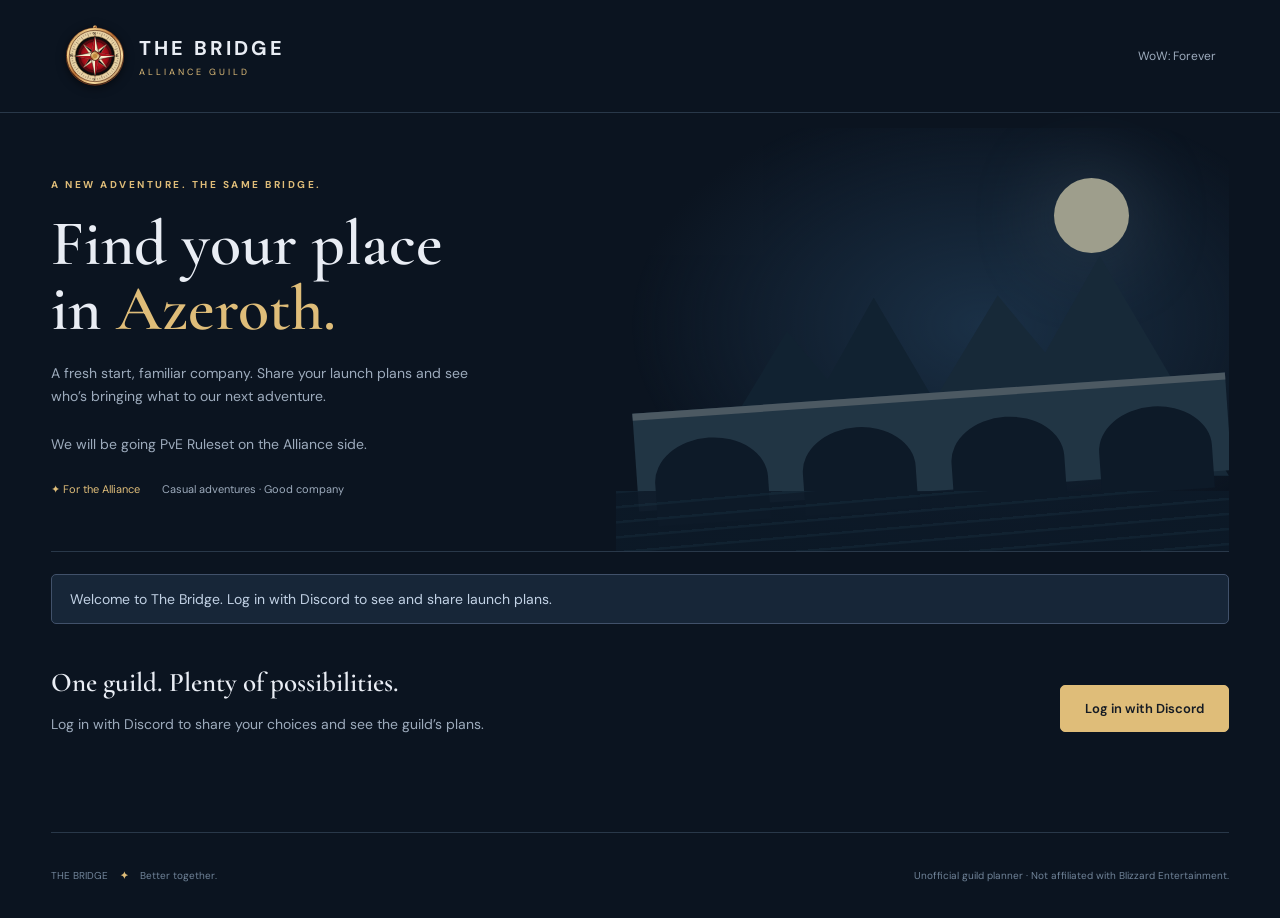
<file: index.html>
<!doctype html>
<html lang="en"><head><meta charset="utf-8"><meta name="viewport" content="width=device-width,initial-scale=1"><meta name="referrer" content="no-referrer"><title>The Bridge · Forever Launch Planner</title><link rel="stylesheet" href="style.css?v=20261029-status-2"><script src="config.js" defer></script><script src="app.js?v=20261029-status-2" defer></script></head>
<body><header><a class="brand" href="./"><svg class="guild-compass" viewBox="0 0 128 128" xmlns="http://www.w3.org/2000/svg" aria-hidden="true" focusable="false"><defs><linearGradient id="compass-gold" x1="0" y1="0" x2="1" y2="1"><stop stop-color="#6c3412"/><stop offset=".22" stop-color="#f7d28a"/><stop offset=".48" stop-color="#a75b22"/><stop offset=".72" stop-color="#ffe2a3"/><stop offset="1" stop-color="#6f3718"/></linearGradient><radialGradient id="compass-red"><stop stop-color="#d92329"/><stop offset=".7" stop-color="#a60c18"/><stop offset="1" stop-color="#390a0e"/></radialGradient></defs><rect x="60" y="1" width="8" height="10" rx="3" fill="url(#compass-gold)"/><circle cx="64" cy="65" r="59" fill="#24120b" stroke="#6b391f" stroke-width="2"/><circle cx="64" cy="64" r="58" fill="url(#compass-gold)"/><circle cx="64" cy="64" r="53" fill="#e8d2a5" stroke="#613820" stroke-width="1.5"/><g stroke="#49372a" stroke-width=".8"><path d="M64 15v7" transform="rotate(0 64 64)"/><path d="M64 15v3" transform="rotate(6 64 64)"/><path d="M64 15v3" transform="rotate(12 64 64)"/><path d="M64 15v7" transform="rotate(18 64 64)"/><path d="M64 15v3" transform="rotate(24 64 64)"/><path d="M64 15v3" transform="rotate(30 64 64)"/><path d="M64 15v7" transform="rotate(36 64 64)"/><path d="M64 15v3" transform="rotate(42 64 64)"/><path d="M64 15v3" transform="rotate(48 64 64)"/><path d="M64 15v7" transform="rotate(54 64 64)"/><path d="M64 15v3" transform="rotate(60 64 64)"/><path d="M64 15v3" transform="rotate(66 64 64)"/><path d="M64 15v7" transform="rotate(72 64 64)"/><path d="M64 15v3" transform="rotate(78 64 64)"/><path d="M64 15v3" transform="rotate(84 64 64)"/><path d="M64 15v7" transform="rotate(90 64 64)"/><path d="M64 15v3" transform="rotate(96 64 64)"/><path d="M64 15v3" transform="rotate(102 64 64)"/><path d="M64 15v7" transform="rotate(108 64 64)"/><path d="M64 15v3" transform="rotate(114 64 64)"/><path d="M64 15v3" transform="rotate(120 64 64)"/><path d="M64 15v7" transform="rotate(126 64 64)"/><path d="M64 15v3" transform="rotate(132 64 64)"/><path d="M64 15v3" transform="rotate(138 64 64)"/><path d="M64 15v7" transform="rotate(144 64 64)"/><path d="M64 15v3" transform="rotate(150 64 64)"/><path d="M64 15v3" transform="rotate(156 64 64)"/><path d="M64 15v7" transform="rotate(162 64 64)"/><path d="M64 15v3" transform="rotate(168 64 64)"/><path d="M64 15v3" transform="rotate(174 64 64)"/><path d="M64 15v7" transform="rotate(180 64 64)"/><path d="M64 15v3" transform="rotate(186 64 64)"/><path d="M64 15v3" transform="rotate(192 64 64)"/><path d="M64 15v7" transform="rotate(198 64 64)"/><path d="M64 15v3" transform="rotate(204 64 64)"/><path d="M64 15v3" transform="rotate(210 64 64)"/><path d="M64 15v7" transform="rotate(216 64 64)"/><path d="M64 15v3" transform="rotate(222 64 64)"/><path d="M64 15v3" transform="rotate(228 64 64)"/><path d="M64 15v7" transform="rotate(234 64 64)"/><path d="M64 15v3" transform="rotate(240 64 64)"/><path d="M64 15v3" transform="rotate(246 64 64)"/><path d="M64 15v7" transform="rotate(252 64 64)"/><path d="M64 15v3" transform="rotate(258 64 64)"/><path d="M64 15v3" transform="rotate(264 64 64)"/><path d="M64 15v7" transform="rotate(270 64 64)"/><path d="M64 15v3" transform="rotate(276 64 64)"/><path d="M64 15v3" transform="rotate(282 64 64)"/><path d="M64 15v7" transform="rotate(288 64 64)"/><path d="M64 15v3" transform="rotate(294 64 64)"/><path d="M64 15v3" transform="rotate(300 64 64)"/><path d="M64 15v7" transform="rotate(306 64 64)"/><path d="M64 15v3" transform="rotate(312 64 64)"/><path d="M64 15v3" transform="rotate(318 64 64)"/><path d="M64 15v7" transform="rotate(324 64 64)"/><path d="M64 15v3" transform="rotate(330 64 64)"/><path d="M64 15v3" transform="rotate(336 64 64)"/><path d="M64 15v7" transform="rotate(342 64 64)"/><path d="M64 15v3" transform="rotate(348 64 64)"/><path d="M64 15v3" transform="rotate(354 64 64)"/></g><circle cx="64" cy="64" r="41" fill="#0b0b0c" stroke="#9e814e" stroke-width="1"/><circle cx="64" cy="64" r="36" fill="url(#compass-red)" stroke="#1b0b0e" stroke-width="2"/><circle cx="64" cy="64" r="31" fill="none" stroke="#240b0e" stroke-width="1"/><g transform="rotate(45 64 64)"><path d="M64 31 71 63 64 72 57 63Z" fill="#090b0e" stroke="#d9b88a" stroke-width=".7"/><path d="M64 31 64 67 57 63Z" fill="#f1dfb8"/></g><g transform="rotate(135 64 64)"><path d="M64 31 71 63 64 72 57 63Z" fill="#090b0e" stroke="#d9b88a" stroke-width=".7"/><path d="M64 31 64 67 57 63Z" fill="#f1dfb8"/></g><g transform="rotate(225 64 64)"><path d="M64 31 71 63 64 72 57 63Z" fill="#090b0e" stroke="#d9b88a" stroke-width=".7"/><path d="M64 31 64 67 57 63Z" fill="#f1dfb8"/></g><g transform="rotate(315 64 64)"><path d="M64 31 71 63 64 72 57 63Z" fill="#090b0e" stroke="#d9b88a" stroke-width=".7"/><path d="M64 31 64 67 57 63Z" fill="#f1dfb8"/></g><g transform="rotate(0 64 64)"><path d="M64 22 73 64 64 76 55 64Z" fill="#f3e5c5" stroke="#22150e" stroke-width="1"/><path d="M64 22 64 76 55 64Z" fill="#ac151e"/><path d="M64 25 66 62 64 70Z" fill="#fff4d7"/></g><g transform="rotate(90 64 64)"><path d="M64 22 73 64 64 76 55 64Z" fill="#f3e5c5" stroke="#22150e" stroke-width="1"/><path d="M64 22 64 76 55 64Z" fill="#ac151e"/><path d="M64 25 66 62 64 70Z" fill="#fff4d7"/></g><g transform="rotate(180 64 64)"><path d="M64 22 73 64 64 76 55 64Z" fill="#f3e5c5" stroke="#22150e" stroke-width="1"/><path d="M64 22 64 76 55 64Z" fill="#ac151e"/><path d="M64 25 66 62 64 70Z" fill="#fff4d7"/></g><g transform="rotate(270 64 64)"><path d="M64 22 73 64 64 76 55 64Z" fill="#f3e5c5" stroke="#22150e" stroke-width="1"/><path d="M64 22 64 76 55 64Z" fill="#ac151e"/><path d="M64 25 66 62 64 70Z" fill="#fff4d7"/></g><circle cx="64" cy="64" r="9" fill="url(#compass-gold)" stroke="#4b2b15" stroke-width="1.5"/><circle cx="64" cy="64" r="5.5" fill="#c18b3f" stroke="#f5dca4" stroke-width=".7"/><g fill="#35271c" font-family="Georgia,serif" font-size="8" font-weight="bold" text-anchor="middle"><text x="64" y="20">N</text><text x="111" y="67">E</text><text x="64" y="115">S</text><text x="17" y="67">W</text></g><circle cx="64" cy="64" r="56" fill="none" stroke="#f6d49a" stroke-width=".7" opacity=".7"/></svg><span>THE BRIDGE<small>ALLIANCE GUILD</small></span></a><div class="header-right"><span class="pill">WoW: Forever</span><button id="logout" hidden>Log out</button></div></header>
<main><section class="hero"><div class="eyebrow">A NEW ADVENTURE. THE SAME BRIDGE.</div><h1>Find your place<br>in <em>Azeroth.</em></h1><p>A fresh start, familiar company. Share your launch plans and see who’s bringing what to our next adventure.<br><br>We will be going PvE Ruleset on the Alliance side.</p><div class="hero-tags"><span>✦ For the Alliance</span><span>Casual adventures · Good company</span></div><div class="bridge-art" aria-hidden="true"><div class="moon"></div><div class="mountain one"></div><div class="mountain two"></div><div class="bridge"><i></i><i></i><i></i><i></i></div><div class="river"></div></div></section>
<div id="status" class="notice" role="status" aria-live="polite">Connecting…</div>
<section id="welcome" class="welcome"><div><h2>One guild. Plenty of possibilities.</h2><p>Log in with Discord to share your choices and see the guild’s plans.</p></div><button id="login">Log in with Discord</button></section>
<section id="workspace" hidden><div class="section-head"><div><div class="eyebrow">THE ROAD AHEAD</div><h2>Our launch party</h2></div><button id="refresh" class="secondary">Refresh roster</button></div><div id="stats" class="stats"></div><div class="layout"><section class="panel"><div class="panel-title"><span class="step">01</span><div><h2>Your adventure</h2><p id="identity">Choose your launch character.</p></div></div><form id="character"><div class="pair"><label>First name<input name="firstName" minlength="2" maxlength="24" required placeholder="Aldric" autocomplete="off"></label><label>Last name<input name="lastName" minlength="2" maxlength="24" required placeholder="Stormbridge" autocomplete="off"></label></div><div class="pair"><label>Race<select name="race" required></select></label><label>Class<select name="className" required></select></label></div><label>Preferred role<select name="role" required></select></label><div class="divider"></div><h3>Your professions</h3><p class="muted">Pick up to two primary professions. Still deciding? Leave them open.</p><div class="pair"><label>First profession<select name="profession1"></select></label><label>Second profession<select name="profession2"></select></label></div><label>How certain are you?<select name="certainty"><option>Decided</option><option>Leaning toward this</option><option>Still exploring</option></select></label><label>A note for the guild <span class="muted">(optional)</span><textarea name="note" maxlength="200" placeholder="Leveling buddies? Crafting plans?"></textarea></label><button type="submit" id="save" class="wide">Save my launch plans</button><button type="button" id="remove" class="text-button" hidden>Remove my plans</button><p class="fine">Your plans are visible to verified members of The Bridge. You can change your mind anytime.</p></form></section><div><section class="panel roster"><div class="panel-title"><span class="step">02</span><div><h2>Across the bridge</h2><p id="roster-caption">The guild’s launch plans, together.</p></div></div><div class="filters"><input id="search" aria-label="Search roster" placeholder="Search players, classes, professions…"><select id="class-filter" aria-label="Filter by class"><option value="">All classes</option></select></div><div class="table-wrap"><table><thead><tr><th>Adventurer</th><th>Class & race</th><th>Role</th><th>Professions</th><th>Guild note</th></tr></thead><tbody id="rows"></tbody></table></div><p id="empty" class="empty" hidden>No adventurers yet. Be the first across the bridge.</p></section><section class="panel coverage"><h2>What we’re bringing</h2><p class="muted">Primary profession coverage across the roster.</p><div id="professions"></div></section></div></div></section>
<footer><span>THE BRIDGE <b>✦</b> Better together.</span><span>Unofficial guild planner · Not affiliated with Blizzard Entertainment.</span></footer></main><iframe id="backend" title="Guild planner connection" hidden></iframe></body></html>
</file>
<file: style.css>
@import url('https://fonts.googleapis.com/css2?family=Cormorant+Garamond:wght@500;600;700&family=DM+Sans:wght@400;500;600;700&display=swap');
:root{color-scheme:dark;--bg:#0b1420;--panel:#121f2d;--border:#293849;--muted:#9dabbc;--gold:#dfbd79;--text:#e9edf4}*{box-sizing:border-box}body{margin:0;background:var(--bg);color:var(--text);font:14px 'DM Sans',sans-serif}header{max-width:1440px;margin:auto;padding:25px 5%;display:flex;justify-content:space-between;align-items:center;border-bottom:1px solid var(--border)}.brand{display:flex;align-items:center;gap:13px;text-decoration:none;color:var(--text);font-size:20px;letter-spacing:3px;font-weight:700}.brand small{display:block;font:9px 'DM Sans',sans-serif;letter-spacing:3px;color:var(--gold);margin-top:5px}.crest{font-size:34px;color:var(--gold);border:1px solid #8e794e;border-radius:4px 4px 20px 20px;padding:0 7px}.header-right{display:flex;align-items:center;gap:20px}.pill{color:var(--muted);font-size:12px}button{background:var(--gold);color:#151b24;border:1px solid var(--gold);padding:12px 20px;border-radius:5px;font:600 13px 'DM Sans',sans-serif;cursor:pointer}button:hover{filter:brightness(1.12)}button:disabled{opacity:.5;cursor:wait}.secondary{color:var(--text);background:transparent;border-color:#465362}.text-button{display:block;margin:12px auto 0;background:none;color:var(--muted);border:0;padding:5px}.wide{width:100%;margin-top:12px}main{max-width:1320px;margin:auto;padding:0 4%}.hero{position:relative;overflow:hidden;padding:65px 0 55px;border-bottom:1px solid var(--border);min-height:375px}.eyebrow{font-size:10px;letter-spacing:2.5px;font-weight:700;color:var(--gold)}h1,h2,h3{font-family:'Cormorant Garamond',Georgia,serif}h1{font-size:64px;line-height:1.02;margin:20px 0;font-weight:600;position:relative;z-index:1}h1 em{color:var(--gold);font-style:normal}p{line-height:1.7;color:var(--muted)}.hero p{max-width:435px;position:relative;z-index:1}.hero-tags{display:flex;gap:22px;font-size:11px;margin-top:25px;color:var(--muted);position:relative;z-index:1}.hero-tags span:first-child{color:var(--gold)}.bridge-art{position:absolute;right:0;top:15px;width:52%;height:100%;opacity:.75;background:radial-gradient(ellipse at 60% 45%,#203a53,transparent 68%)}.moon{position:absolute;top:50px;right:100px;width:75px;height:75px;border-radius:100%;background:#d0cdb0;box-shadow:0 0 85px #93afbd55}.mountain{position:absolute;width:340px;height:220px;background:#1b3041;clip-path:polygon(0 100%,32% 18%,46% 44%,62% 0,100% 100%);bottom:90px;right:0}.mountain.two{right:220px;bottom:65px;background:#142737;transform:scale(.85)}.bridge{position:absolute;bottom:75px;left:3%;right:0;height:98px;background:#294050;border-top:7px solid #627079;display:flex;justify-content:space-around;transform:rotate(-4deg)}.bridge i{width:19%;height:85px;background:#0e1c2b;border-radius:60% 60% 0 0;margin-top:22px}.river{position:absolute;bottom:-25px;right:0;width:100%;height:100px;background:repeating-linear-gradient(175deg,#152a3a 0 2px,#0e1c2b 3px 15px);opacity:.85}.notice{padding:15px 18px;margin:22px 0;border:1px solid #41516a;border-radius:5px;color:#c2d2e5;background:#172638}.notice.error{border-color:#a66865;color:#f4b6b0}.welcome{display:flex;align-items:center;justify-content:space-between;padding:20px 0 45px;gap:20px}h2{font-size:27px;margin:0 0 7px;font-weight:600}h3{font-size:23px;margin:0 0 5px}.section-head{display:flex;justify-content:space-between;align-items:center;margin:35px 0 20px}.section-head h2{font-size:37px;margin-top:8px}.stats{display:grid;grid-template-columns:repeat(4,1fr);gap:15px;margin-bottom:25px}.stat{padding:20px;background:var(--panel);border:1px solid var(--border);border-radius:7px;display:flex;align-items:center;gap:14px}.stat strong{font:37px 'Cormorant Garamond',serif;color:var(--gold)}.stat span{font-size:12px;color:var(--muted)}.layout{display:grid;grid-template-columns:350px minmax(0,1fr);gap:24px}.panel{padding:24px;background:var(--panel);border:1px solid var(--border);border-radius:7px;margin-bottom:24px}.panel-title{display:flex;gap:12px;align-items:center;margin-bottom:24px}.panel-title p{font-size:12px;margin:0}.step{font:20px 'Cormorant Garamond',serif;color:var(--gold);border:1px solid #6e6247;border-radius:50%;width:34px;height:34px;display:grid;place-items:center;flex-shrink:0}label{display:block;margin:17px 0;font-size:12px;color:#cad4e0}input,select,textarea{display:block;width:100%;font:13px 'DM Sans',sans-serif;color:var(--text);background:#0c1723;border:1px solid #344253;border-radius:5px;padding:12px 10px;margin-top:8px}textarea{resize:vertical;min-height:76px}input:focus,select:focus,textarea:focus,button:focus-visible{outline:2px solid var(--gold);outline-offset:2px}.pair{display:grid;grid-template-columns:1fr 1fr;gap:12px}.pair label{margin:0 0 17px}.divider{border-top:1px solid var(--border);margin:22px 0}.muted{color:var(--muted);font-size:12px}.fine{font-size:10px;line-height:1.6;text-align:center;margin:15px 0 0}.filters{display:flex;gap:12px;margin-bottom:20px}.filters input{margin:0;flex:1;min-width:0}.filters select{margin:0;width:150px}.table-wrap{overflow:auto}table{border-collapse:collapse;width:100%;font-size:12px}th{text-align:left;color:#96a7ba;font-size:10px;letter-spacing:1px;text-transform:uppercase;padding:10px 9px;border-bottom:1px solid var(--border)}td{padding:17px 9px;border-bottom:1px solid var(--border);vertical-align:top}td strong{display:block;font-size:13px;margin-bottom:5px}td small{color:var(--muted);display:block;font-size:10px;max-width:180px;overflow-wrap:anywhere}.tag{display:inline-block;border:1px solid #34465b;border-radius:4px;padding:3px 6px;color:#c0cddd;font-size:10px;margin:0 3px 4px 0}.empty{text-align:center;padding:35px 0}.coverage h2{font-size:25px}.profession-row{display:grid;grid-template-columns:110px 1fr 24px;gap:12px;align-items:center;font-size:11px;margin:14px 0;color:#b9c6d4}.bar{height:5px;background:#233447;border-radius:4px;overflow:hidden}.bar i{height:100%;display:block;background:var(--gold)}footer{display:flex;justify-content:space-between;gap:15px;color:#718499;font-size:10px;padding:36px 0;border-top:1px solid var(--border);margin-top:36px}footer b{color:var(--gold);margin:0 9px}[hidden]{display:none!important}@media(max-width:1000px){.layout{grid-template-columns:310px minmax(0,1fr)}.panel{padding:18px}.bridge-art{opacity:.45}.header-right .pill{display:none}}@media(max-width:760px){header{padding:18px 5%}.brand{font-size:15px;letter-spacing:2px}.brand small{font-size:8px}.header-right{gap:8px}.header-right button{padding:10px;font-size:11px}.hero{padding-top:45px;min-height:360px}h1{font-size:54px}.hero p{max-width:85%}.bridge-art{width:75%;opacity:.25}.hero-tags{gap:12px;flex-wrap:wrap}.layout{grid-template-columns:1fr}.stats{gap:8px;grid-template-columns:repeat(2,1fr)}.stat{padding:12px}.welcome{flex-direction:column;align-items:flex-start}.filters{flex-direction:column}.filters select{width:100%}footer{flex-direction:column}.section-head h2{font-size:31px}}

/* Guild compass: vector artwork drawn from the guild emblem. */
.guild-compass{display:block;width:62px;height:62px;flex-shrink:0;filter:drop-shadow(0 2px 5px #0008)}.welcome #login{flex-shrink:0;padding:14px 24px}.header-right .pill{white-space:nowrap}@media(max-width:760px){.guild-compass{width:50px;height:50px}.welcome #login{width:100%;margin-top:5px}}

/* Compact roster: explicit identity labels and a dedicated note column. */
.roster{padding:20px}
.roster .panel-title{margin-bottom:18px;gap:12px}
.roster .filters{margin-bottom:14px;gap:10px}
.roster table{width:100%;min-width:620px;table-layout:fixed}
.roster th{padding:10px 6px}
.roster td{padding:14px 6px;overflow-wrap:anywhere}
.roster th:nth-child(1){width:25%}
.roster th:nth-child(2){width:18%}
.roster th:nth-child(3){width:13%}
.roster th:nth-child(4){width:18%}
.roster th:nth-child(5){width:26%}
.roster-label{display:block;color:var(--muted);font-size:10px;letter-spacing:.8px;text-transform:uppercase;margin-bottom:3px}
.roster .roster-name{margin-bottom:5px}
.roster-discord{font-size:12px;color:#b9c8dc;margin-bottom:7px}
.roster-inline-label{color:var(--muted);font-size:10px;letter-spacing:.6px;text-transform:uppercase;margin-right:6px}
.roster-status{display:inline-block;max-width:100%;padding:2px 7px;border:1px solid #67543a;border-radius:20px;background:#332d24;color:#ebcb8c;font-size:11px}
.roster-status.is-decided{background:#1d322e;border-color:#375c4e;color:#a5d6bf}
.roster td.roster-note-cell,.roster th:last-child{padding-left:9px}
.roster-note{background:#0c1723;border-left:2px solid #8d7954;border-radius:0 4px 4px 0;padding:8px 10px;color:#c7d2e0;font-size:12px}
.roster-note p{margin:0;line-height:1.6;white-space:pre-wrap}
.roster .tag{margin-bottom:3px;padding:1px 5px}
.roster-no-note{color:var(--muted)}
@media(max-width:580px){.roster{padding:16px}}

.roster-status.is-leaning{background:#192e45;border-color:#3c648c;color:#a9d1f5}
</file>
